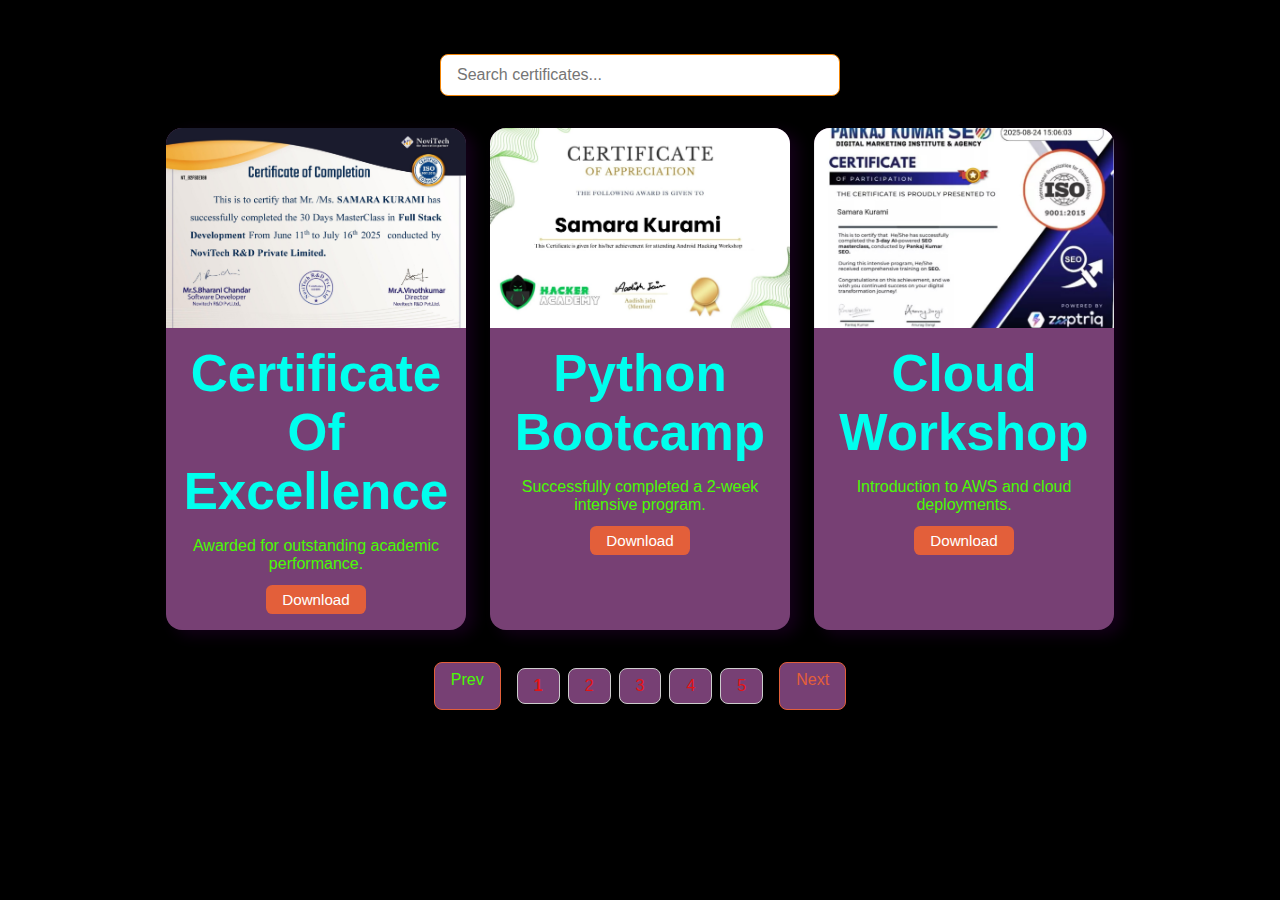
<file: certificate.html>
<!DOCTYPE html>
<html lang="en">
<head>
  <meta charset="UTF-8" />
  <meta name="viewport" content="width=device-width, initial-scale=1.0"/>
  <title>Certificate Gallery</title>
  <style>
    :root {
      --background-light: #e20bbe;
      --background-dark: #ecc100;
      --primary: #e35f3a;
      --primary-dark: #fafbfd;
      --white: #774074;
      --text-primary: #e41414;
      --text-secondary: #4afa05;
      --pagination-shadow: rgba(0, 0, 0, 0.1) 8px 4px 12px,
        rgba(0, 0, 0, 0.05) 8px 2px 8px;
      --box-shadow: 8px 5px 15px rgba(197, 10, 243, 0.1);
      --box-shadow-hover: 8px 10px 30px rgba(255, 9, 9, 0.15);
      --font-family: 'Segoe UI', sans-serif;
      --font-size-base: 16px;
      --font-size-large: clamp(2rem, 4vw, 4rem);
      --font-size-medium: 1.1rem;
      --font-size-small: 0.875rem;

      --bg-color:#000000;
      --second-bg-color:#131313;
      --text-color:white;
      --main-color:#00ffee;
    }

    * {
      margin: 0;
      padding: 0;
      box-sizing: border-box;
    }

    body {
      font-size: var(--font-size-base);
      font-family: var(--font-family);
      background: var(--bg-color);
      padding: 2rem;
      display: flex;
      justify-content: center;
    }

    main {
      width: 100%;
      max-width: 1200px;
    }

    #properties {
      text-align: center;
    }

    #properties h2 {
      color: var(--main-color);
      font-size: var(--font-size-large);
      margin-bottom: 1rem;
      text-transform: capitalize;
    }

    #searchInput {
      padding: 0.7rem 1rem;
      width: 90%;
      max-width: 400px;
      margin-bottom: 2rem;
      border: 1px solid #f18508;
      border-radius: 0.5rem;
      font-size: 1rem;
    }

    .cards {
      display: flex;
      flex-wrap: wrap;
      justify-content: center;
      gap: 1.5rem;
    }

    .cards article {
      max-width: 300px;
      width: 100%;
      background: var(--white);
      border-radius: 1rem;
      box-shadow: var(--box-shadow);
      overflow: hidden;
      transition: transform 0.3s ease, box-shadow 0.3s ease;
    }

    .cards article:hover {
      transform: translateY(-5px);
      box-shadow: var(--primary);
    }

    .cards article figure {
      width: 100%;
      height: 200px;
      overflow: hidden;
    }

    .cards article img {
      width: 100%;
      height: 100%;
      object-fit: cover;
      display: block;
    }

    .article-preview {
      padding: 1rem;
      text-align: center;
    }

    .article-preview h2 {
      font-size: 1.4rem;
      color: var(--text-primary);
      margin-bottom: 0.5rem;
    }

    .article-preview p {
      font-size: 1rem;
      color: var(--text-secondary);
    }

    .article-preview a {
      display: inline-block;
      margin-top: 0.7rem;
      padding: 0.4rem 1rem;
      background: var(--primary);
      color: white;
      border-radius: 0.4rem;
      text-decoration: none;
      font-size: 0.95rem;
    }

    .pagination_navigation {
      display: flex;
      gap: 1rem;
      justify-content: center;
      align-items: center;
      margin-top: 2rem;
      flex-wrap: wrap;
    }

    .pagination_button {
      padding: 0.5rem 1rem;
      min-height: 3rem;
      border-radius: 0.5rem;
      color: var(--primary);
      transition: background 0.3s ease, box-shadow 0.3s ease;
      text-decoration: none;
      border: 1px solid var(--primary);
      background: var(--white);
    }

    .pagination_button--disabled {
      color: var(--text-secondary);
      cursor: not-allowed;
    }

    #page {
      display: flex;
      gap: 0.5rem;
      list-style: none;
      margin: 0;
      padding: 0;
    }

    #page a {
      padding: 0.5rem 1rem;
      border-radius: 0.5rem;
      background: var(--white);
      color: var(--text-primary);
      border: 1px solid #ccc;
      text-decoration: none;
    }

    .pagination__link--active {
      font-weight: bold;
      color: var(--primary);
      border: 2px solid var(--primary);
      text-decoration: underline;
    }

    .pagination__dots {
      display: flex;
      justify-content: center;
      align-items: center;
      min-width: 2rem;
      font-size: 1.75rem;
    }
    .properties h3{
      color: var(--main-color);
      font-size: var(--font-size-large);
    }
  </style>
</head>
<body>
  <main>
    <section id="properties">
      <h3>Gained Certificates</h3>
      <input type="text" id="searchInput" placeholder="Search certificates..." />
      <div class="cards" aria-live="polite" aria-atomic="true"></div>

      <nav class="pagination_navigation" role="navigation" aria-label="Pagination Navigation">
        <a href="#" id="go-to-previous-page" class="pagination_button" aria-label="Go To Previous Page">Prev</a>
        <ul id="page"></ul>
        <a href="#" id="go-to-next-page" class="pagination_button" aria-label="Go To Next Page">Next</a>
      </nav>
    </section>
  </main>


  <script>
    const cards = [
      {
        title: "Certificate of Excellence",
        description: "Awarded for outstanding academic performance.",
        image: "SAMARA KURAMI-page-001.jpg"
      },
      {
        title: "Python Bootcamp",
        description: "Successfully completed a 2-week intensive program.",
        image: "Android hacking Samara kurami.jpg"
      },
      {
        title: "Cloud Workshop",
        description: "Introduction to AWS and cloud deployments.",
        image: "pankaj kumar seo.jpeg"
      },
      {
        title: "AI Workshop",
        description: "Hands-on session on building neural networks.",
        image: "Samara Kurami.png"
      },
      {
        title: "Data Science Hackathon",
        description: "Recognized for innovative solutions.",
        image: "Samara Kurami_Google My Business (2)_page-0001.jpg"
      },
      {
        title: "Cybersecurity Training",
        description: "Completed ethical hacking and security essentials.",
        image: "Samara Kurami Developing AI Applications with Python and Flask Coursera OL7ZXECH7XEV_page-0001.jpg"
      },
      {
        title: "Web Dev Certificate",
        description: "Created a complete full-stack application.",
        image: "Samara kurami  Introduction to Web Development with HTML, CSS, JavaScript_page-0001.jpg"
      },
      {
        title: "Java Programming",
        description: "Core Java concepts and project submission.",
        image: "LUEMDBMAY125975-page-001.jpg"
      },
      {
        title: "Cloud Workshop",
        description: "Introduction to AWS and cloud deployments.",
        image: "event-certificate-1749962702-page-001.jpg"
      },
      {
        title: "Cloud Workshop",
        description: "Introduction to AWS and cloud deployments.",
        image: "event-certificate-1749374394-page-001.jpg"
      },
      {
        title: "Cloud Workshop",
        description: "Introduction to AWS and cloud deployments.",
        image: "Django Application Development with SQL and Databases-page-001.jpg"
      },
      {
        title: "Cloud Workshop",
        description: "Introduction to AWS and cloud deployments.",
        image: "Developing AI Applications with Python and Flask-page-001.jpg"
      },
      {
        title: "Cloud Workshop",
        description: "Introduction to AWS and cloud deployments.",
        image: "Coursera 7DY2AX3RWQXM-page-001.jpg"
      },
      {
        title: "Cloud Workshop",
        description: "Introduction to AWS and cloud deployments.",
        image: "Coursera 3JGN174INRXR-page-001.jpg"
      },
      {
        title: "Cloud Workshop",
        description: "Introduction to AWS and cloud deployments.",
        image: "Certificate_A4-landscape_1745552842430_page-0001.jpg"
      },
     

    ];

    let filteredCards = [...cards];
    let itemsPerPage = 3;
    let currentPage = 1;

    const cardsElement = document.querySelector('.cards');
    const previousPageButton = document.getElementById('go-to-previous-page');
    const nextPageButton = document.getElementById('go-to-next-page');
    const pagesContainer = document.getElementById('page');

    const totalPages = () => Math.ceil(filteredCards.length / itemsPerPage);

    const setButtonState = (button, isDisabled) => {
      button.disabled = isDisabled;
      button.classList.toggle('pagination_button--disabled', isDisabled);
    };

    const changeCards = (cardsList, pageIndex, itemsPerPage) => {
      const startIndex = (pageIndex - 1) * itemsPerPage;
      const endIndex = startIndex + itemsPerPage;

      const cardsToShow = cardsList.slice(startIndex, endIndex);
      cardsElement.innerHTML = cardsToShow
        .map(card => `
          <article>
            <figure>
              <img src="${card.image}" alt="${card.title}" onerror="this.src='https://source.unsplash.com/400x300/?certificate';">
            </figure>
            <div class="article-preview">
              <h2>${card.title}</h2>
              <p>${card.description}</p>
              <a href="${card.image}" download>Download</a>
            </div>
          </article>
        `).join('');

      currentPage = pageIndex;
      setButtonState(previousPageButton, currentPage === 1);
      setButtonState(nextPageButton, currentPage === totalPages());
      generatePageLinks();
    };

    const generatePageLinks = () => {
      pagesContainer.innerHTML = '';
      const maxVisiblePages = 3;
      let pages = [];
      const pageCount = totalPages();

      if (pageCount <= maxVisiblePages + 2) {
        for (let i = 1; i <= pageCount; i++) pages.push(i);
      } else {
        pages.push(1);
        let start = Math.max(2, currentPage - 1);
        let end = Math.min(pageCount - 1, currentPage + 1);

        if (start > 2) pages.push('...');
        for (let i = start; i <= end; i++) pages.push(i);
        if (end < pageCount - 1) pages.push('...');
        pages.push(pageCount);
      }

      pages.forEach(page => {
        if (page === '...') {
          const dots = document.createElement('span');
          dots.textContent = '...';
          dots.classList.add('pagination__dots');
          pagesContainer.appendChild(dots);
        } else {
          const pageLink = document.createElement('a');
          pageLink.textContent = page;
          pageLink.href = "#";
          pageLink.classList.toggle('pagination__link--active', currentPage === page);
          pageLink.addEventListener('click', (event) => {
            event.preventDefault();
            changeCards(filteredCards, page, itemsPerPage);
          });
          pagesContainer.appendChild(pageLink);
        }
      });
    };

    previousPageButton.addEventListener('click', (e) => {
      e.preventDefault();
      if (currentPage > 1) changeCards(filteredCards, currentPage - 1, itemsPerPage);
    });

    nextPageButton.addEventListener('click', (e) => {
      e.preventDefault();
      if (currentPage < totalPages()) changeCards(filteredCards, currentPage + 1, itemsPerPage);
    });

    document.getElementById('searchInput').addEventListener('input', (e) => {
      const query = e.target.value.toLowerCase();
      filteredCards = cards.filter(card =>
        card.title.toLowerCase().includes(query) ||
        card.description.toLowerCase().includes(query)
      );
      currentPage = 1;
      changeCards(filteredCards, currentPage, itemsPerPage);
    });

    changeCards(filteredCards, currentPage, itemsPerPage);
  </script>
</body>
</html>
</file>
